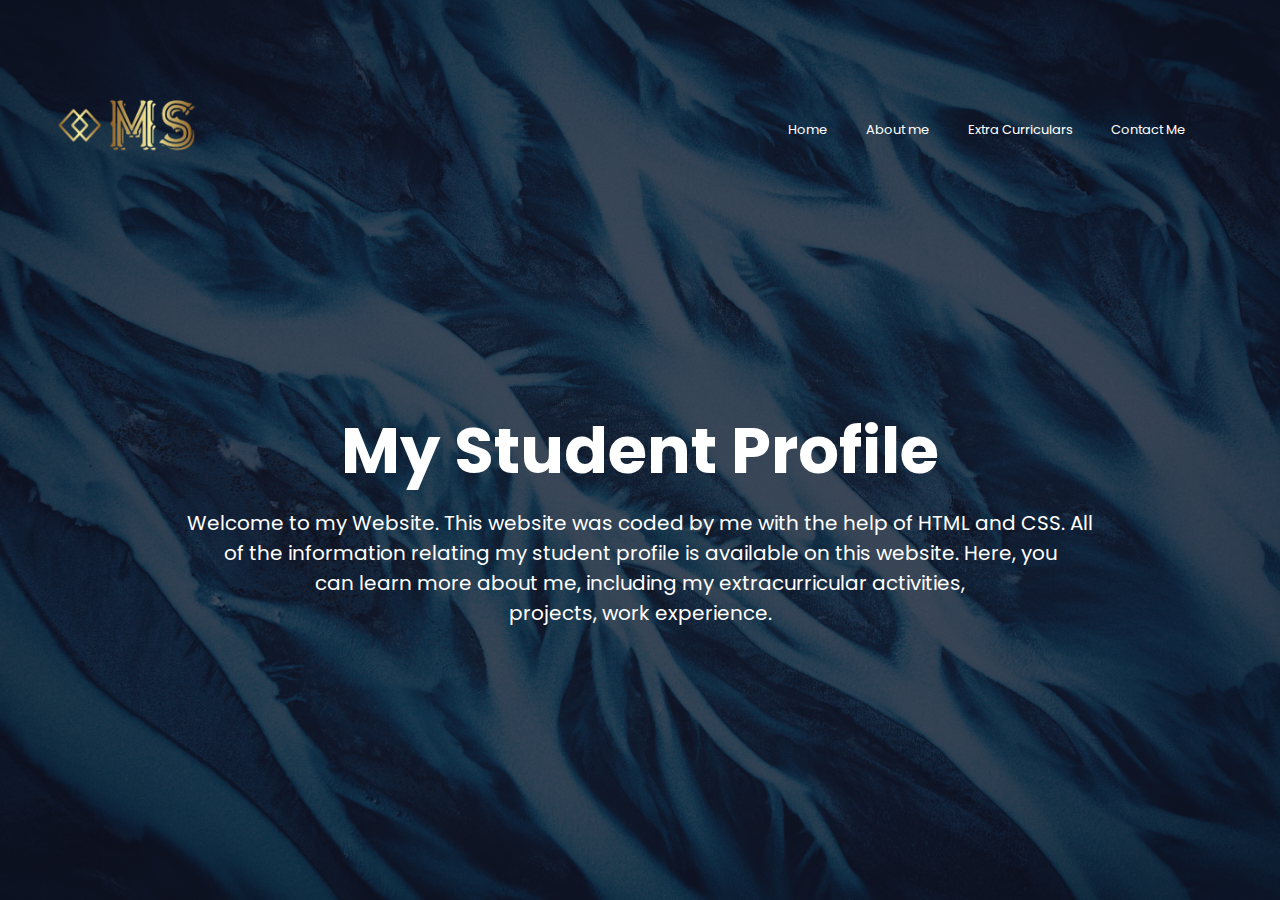
<file: index.html>
<!DOCTYPE html>
<html>

<head>
  <meta name="viewport" content="with=device-width, initial-scale=1.0">
  <title>Student Profile Website</title>
  <link rel="stylesheet" href="home.css">
  <link rel="preconnect" href="https://fonts.googleapis.com">
<link rel="preconnect" href="https://fonts.gstatic.com" crossorigin>
<link href="https://fonts.googleapis.com/css2?family=Poppins:wght@100;200;300;400;500;600;700&display=swap" rel="stylesheet">
</head>


<body>
  <section class="header">
    <nav>
      <a href="index.html"><img src="images/l3.png"></a>
      <div class="nav-link">
        <ul>
          <li><a href="index.html">Home</a></li>
          <li><a href="about.html">About me</a></li>
          <li><a href="extracurriculars.html">Extra Curriculars</a></li>
          <li><a href="contact.html">Contact Me</a></li>
        </ul>

      </div>
    </nav>

  <div class="text">
    <h1>My Student Profile</h1>
    <p>Welcome to my Website. This website was coded by me with the help of HTML and CSS. All<br> of the information relating my student profile
       is available on this website. Here, you <br>can learn more about me, including my
       extracurricular activities,<br> projects, work experience. </p>

  </div>
  </section>




</body>
</html>
</file>
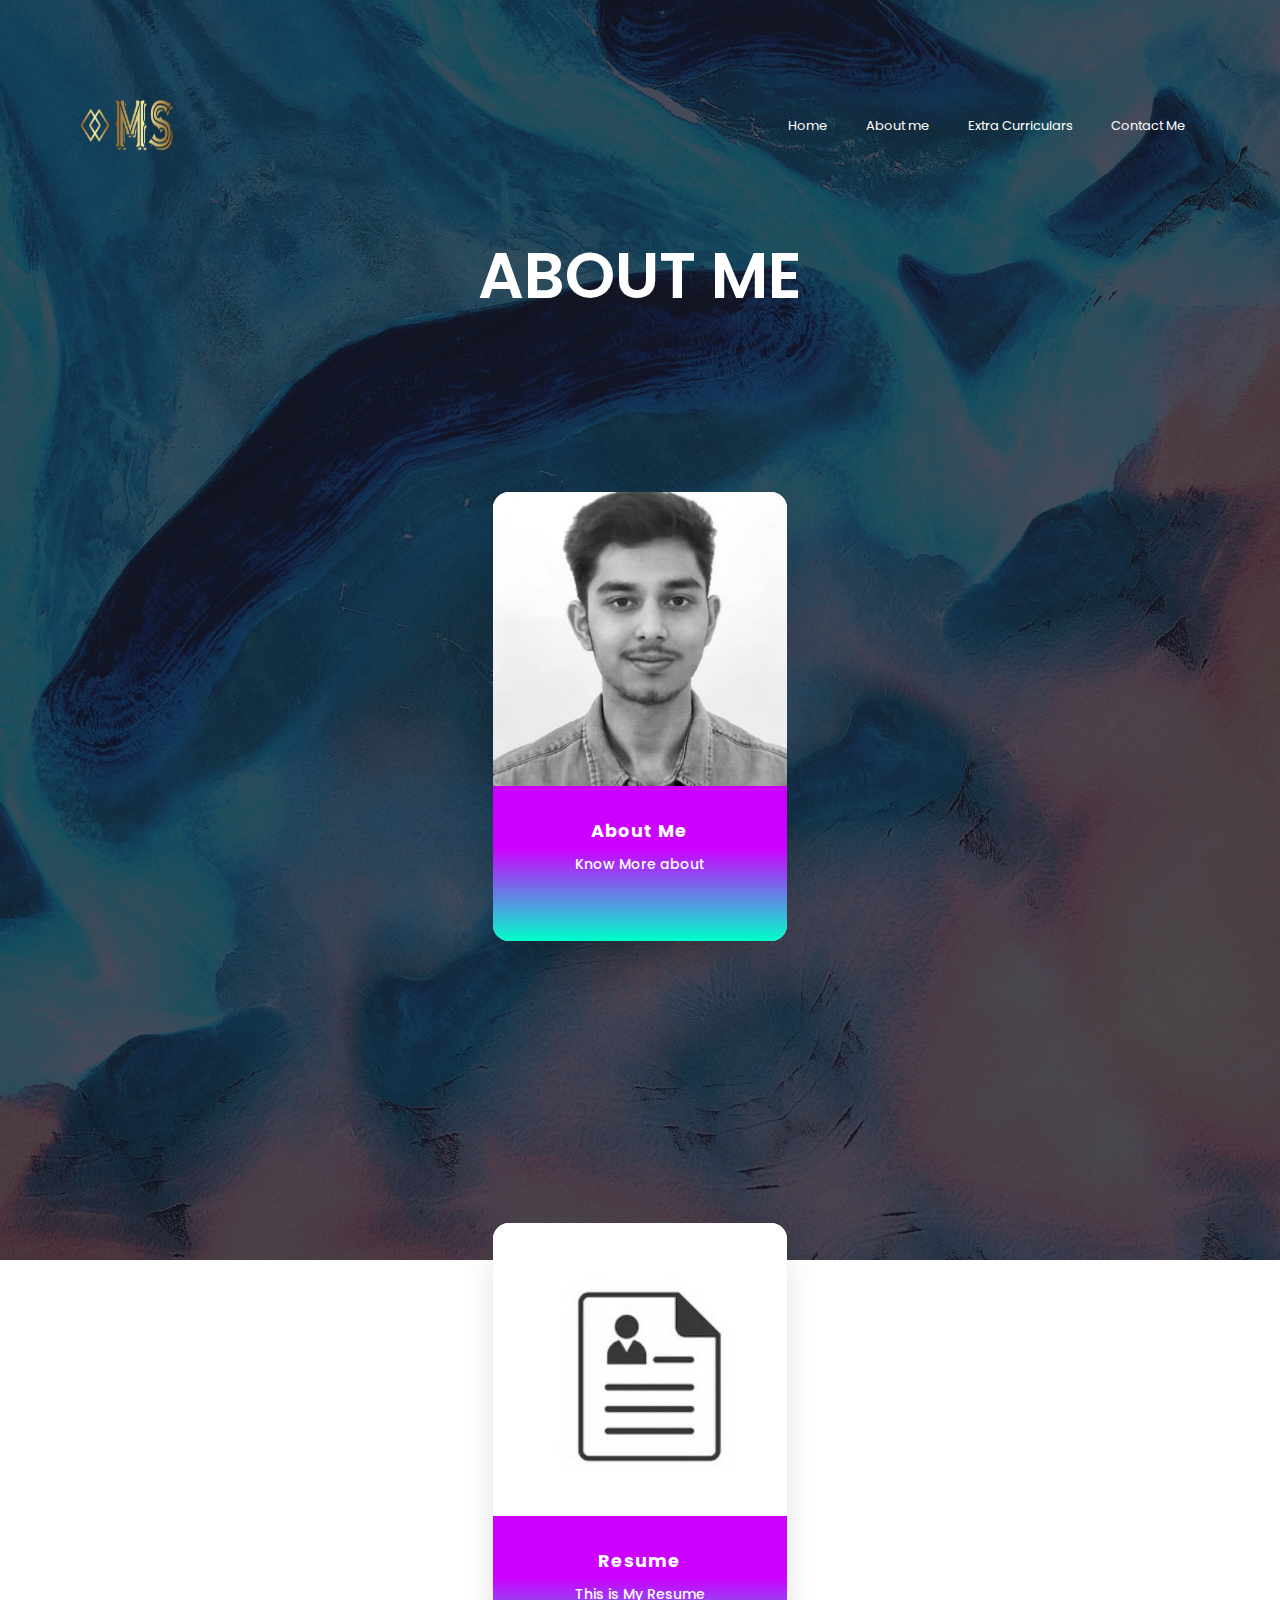
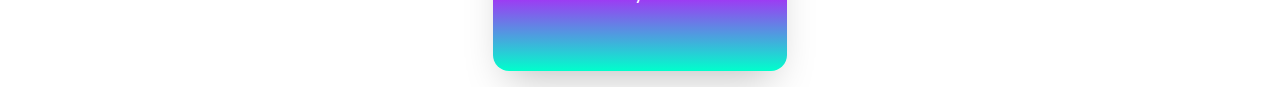
<file: about.html>
<!DOCTYPE html>
<html>

<head>
  <meta name="viewport" content="with=device-width, initial-scale=1.0">
  <title>Student Profile Website</title>
  <link rel="stylesheet" href="about.css">
  <link rel="preconnect" href="https://fonts.googleapis.com">
<link rel="preconnect" href="https://fonts.gstatic.com" crossorigin>
<link href="https://fonts.googleapis.com/css2?family=Poppins:wght@100;200;300;400;500;600;700&display=swap" rel="stylesheet">
</head>


<body>
  <section class="header1">
    <nav>
      <a href="index.html"><img src="images/l3.png"></a>
      <div class="nav-link">
        <ul>
          <li><a href="index.html">Home</a></li>
          <li><a href="about.html">About me</a></li>
          <li><a href="extracurriculars.html">Extra Curriculars</a></li>
          <li><a href="contact.html">Contact Me</a></li>
        </ul>

      </div>
    </nav>
    <div class="p-text">
      <h1>ABOUT ME</h1>
    </div>


<br>

  <div class="main">

    <ul class="cards">


      <li class="cards_item">
        <a href="file:///Users/manav/Desktop/Webpage/aboutme.html">
        <div class="card">
          <a href="aboutme.html" target="_Blank"><div class="card_image" id="img5"><img src="images/aboutme.jpg"></div>
          <div class="card_content">
            <h1 class="card_title">About me</h1>
            <p class="card_text">Know More about </p>

          </div>
          </a>
        </div>

      </li>

      <li class="cards_item">
        <a href="file:///Users/manav/Desktop/Webpage/aboutme.html">
        <div class="card">
          <a href="resume.html" target="_blank"><div class="card_image" id="img5"><img src="images/cv.jpg"></div>
          <div class="card_content">
            <h1 class="card_title">Resume</h1>
            <p class="card_text">This is My Resume</p>

          </div>
          </a>
        </div>
      </li>

  </div>
</section>
<!-------------------------------------------------------------------------------------------------------------------->



</body>
</html>
</file>
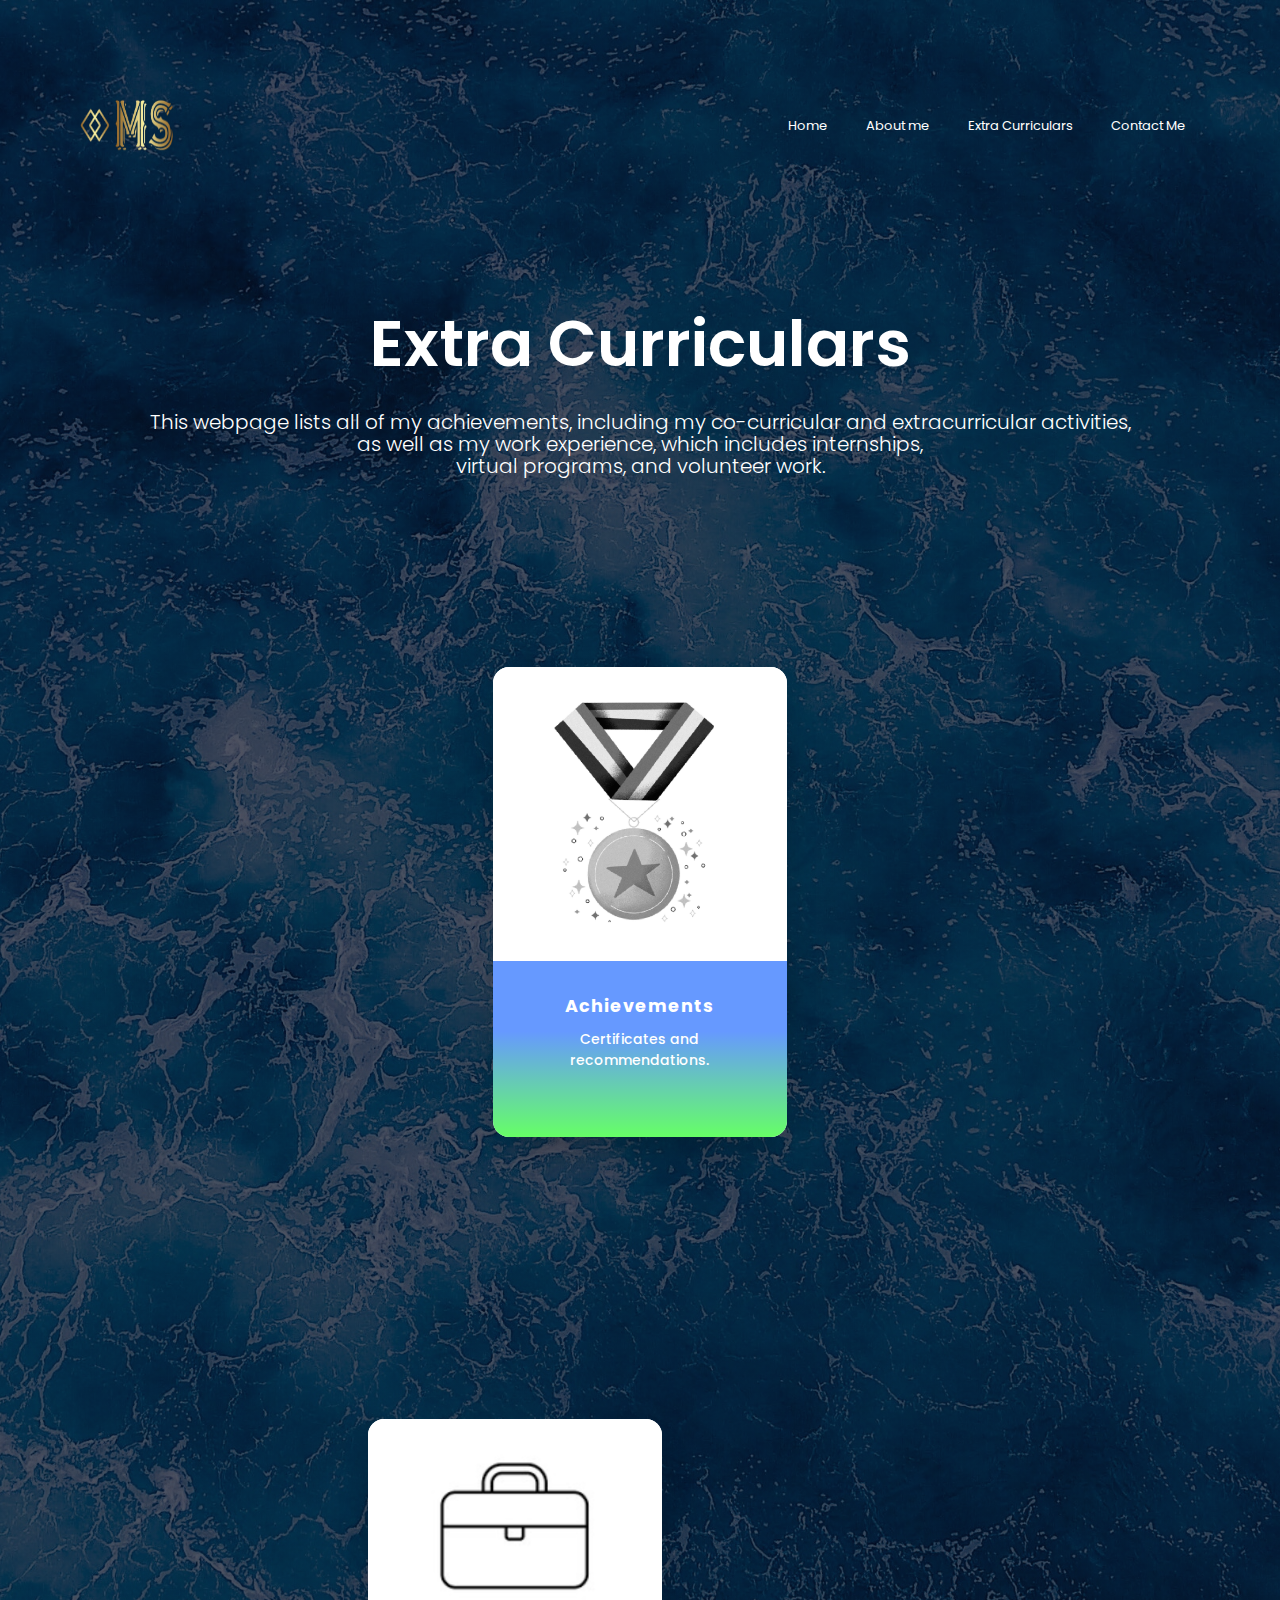
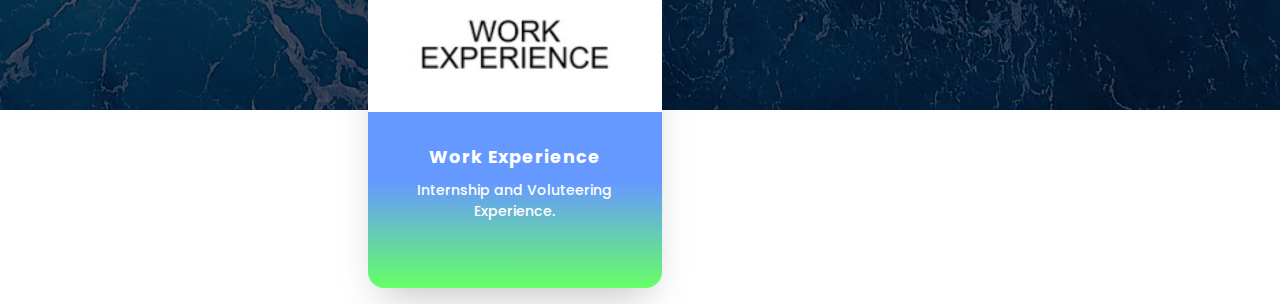
<file: extracurriculars.html>
<!DOCTYPE html>
<html>

<head>
  <meta name="viewport" content="with=device-width, initial-scale=1.0">
  <title>Student Profile Website</title>
  <link rel="stylesheet" href="extra.css">
  <link rel="preconnect" href="https://fonts.googleapis.com">
<link rel="preconnect" href="https://fonts.gstatic.com" crossorigin>
<link href="https://fonts.googleapis.com/css2?family=Poppins:wght@100;200;300;400;500;600;700&display=swap" rel="stylesheet">
</head>


<body>
  <section class="header3">
    <nav>
      <a href="index.html"><img src="images/l3.png"></a>
      <div class="nav-link">
        <ul>
          <li><a href="index.html">Home</a></li>
          <li><a href="about.html">About me</a></li>
          <li><a href="extracurriculars.html">Extra Curriculars</a></li>
          <li><a href="contact.html">Contact Me</a></li>
        </ul>

      </div>
    </nav>
    <div class="p-text">
      <h1>Extra Curriculars</h1>
      <p>This webpage lists all of my achievements, including my co-curricular and extracurricular activities,<br>
         as well as my work experience, which includes internships, <br> virtual programs, and volunteer work. </p>
    </div>


<br>
<br>
<br>
<br>
<br>
<br>
<br>
<br>

  <div class="main">

    <ul class="cards">


      <li class="cards_item1">
        <div class="card1">
          <a href="ach.html" target="_Blank"><div class="card_image1" id="img5"><img src="images/ach.png"></div>
          <div class="card_content1">
            <h1 class="card_title1">Achievements</h1>
            <p class="card_text1">Certificates and recommendations.</p>

          </div>
          </a>
        </div>

      </li>

      <li class="cards_item1">
        <div class="card1">
          <a href="work.html" target="_blank"><div class="card_image1" id="img5"><img src="images/work.png"></div>
          <div class="card_content1">
            <h1 class="card_title1">Work Experience</h1>
            <p class="card_text1">Internship and Voluteering Experience.</p>

          </div>
        </div>
      </li>

  </div>
</section>
<!-------------------------------------------------------------------------------------------------------------------->



</body>
</html>
</file>
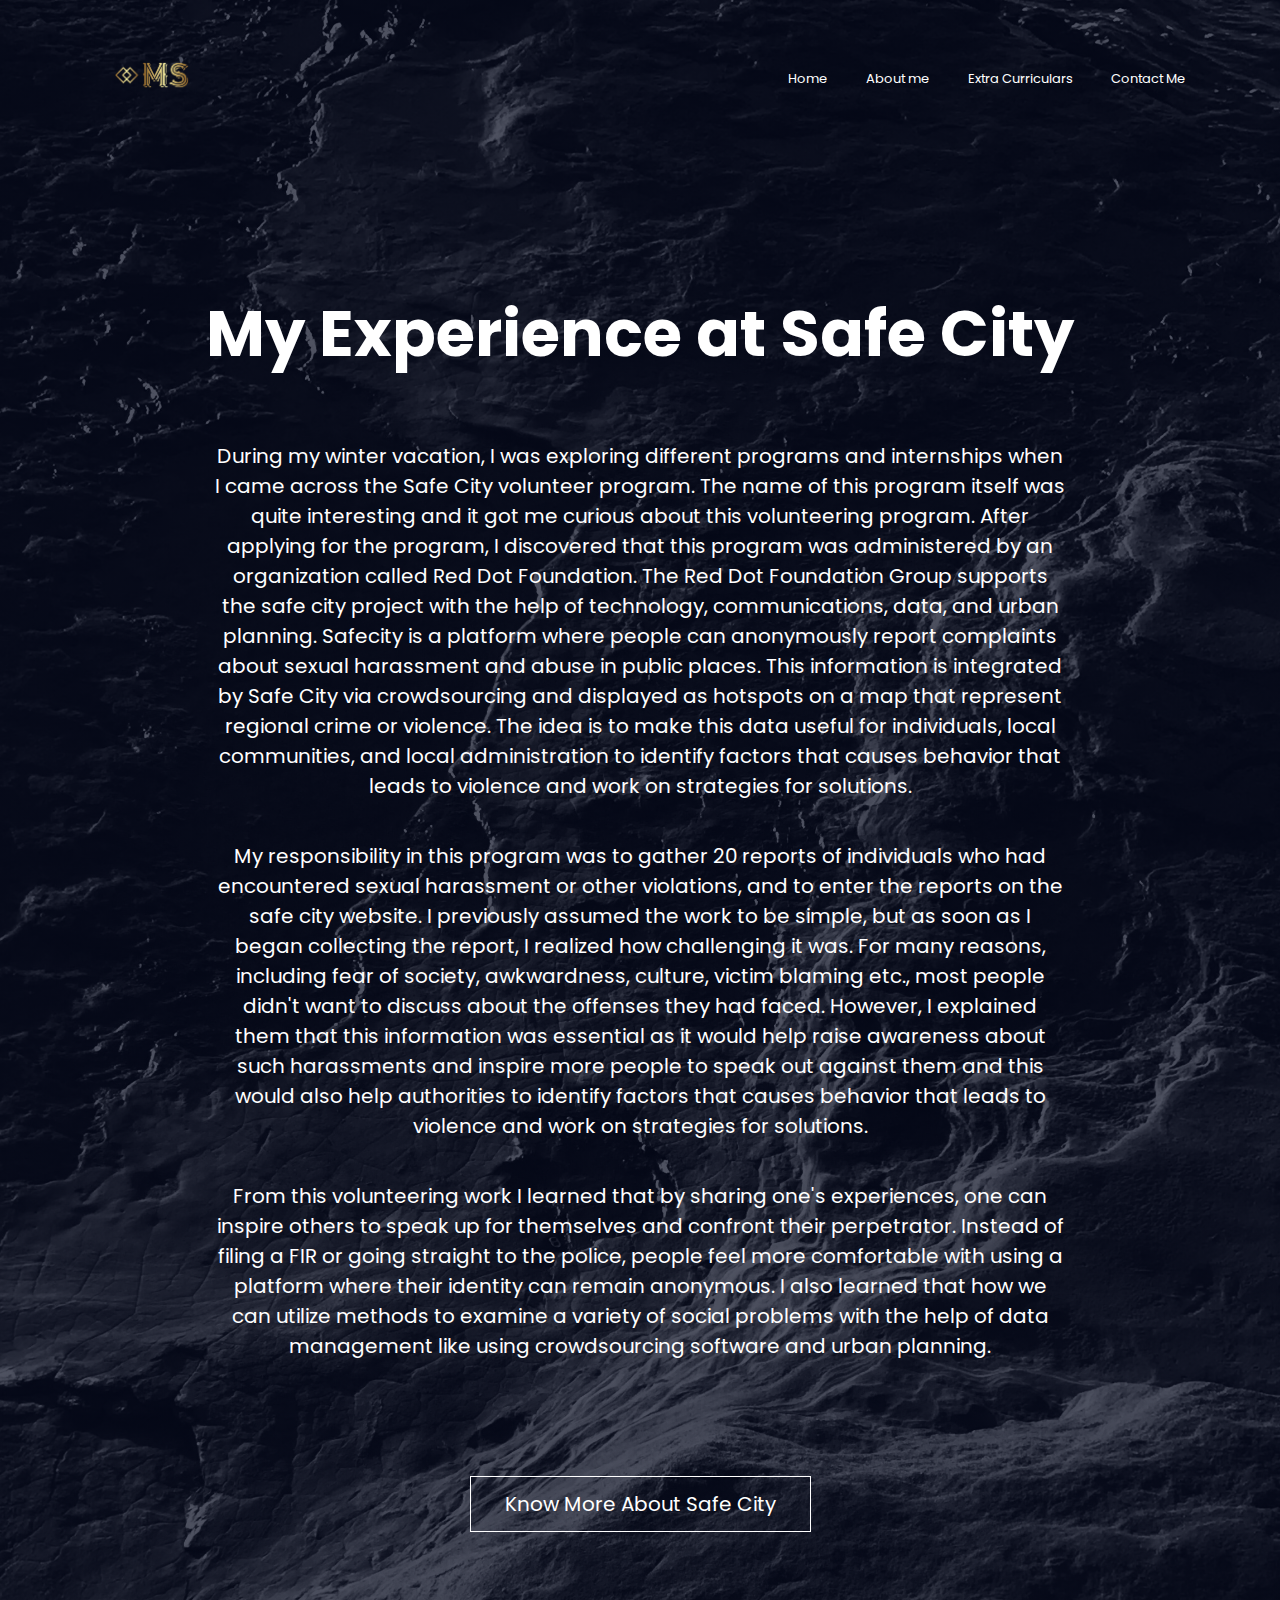
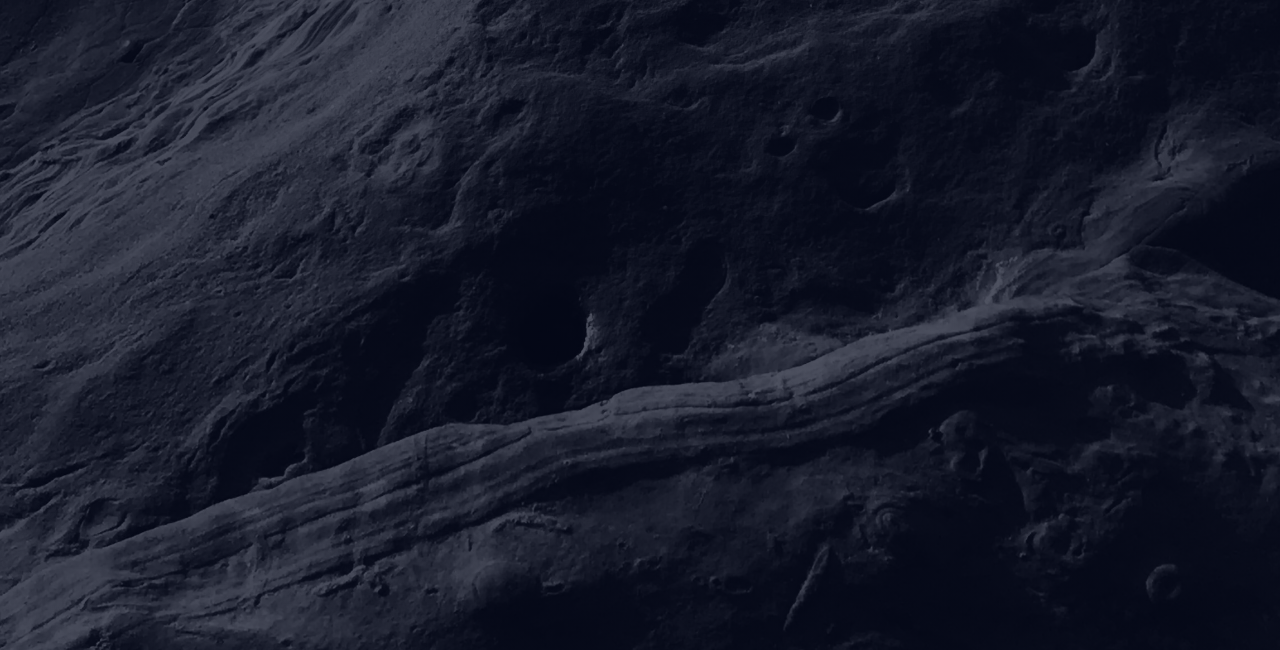
<file: s.html>
<!DOCTYPE html>
<html>

<head>
  <meta name="viewport" content="with=device-width, initial-scale=1.0">
  <title>Student Profile Website</title>
  <link rel="stylesheet" href="s.css">
  <link rel="preconnect" href="https://fonts.googleapis.com">
<link rel="preconnect" href="https://fonts.gstatic.com" crossorigin>
<link href="https://fonts.googleapis.com/css2?family=Poppins:wght@100;200;300;400;500;600;700&display=swap" rel="stylesheet">
</head>


<body>
  <section class="header_s">
    <nav>
      <a href="index.html"><img src="images/l3.png"></a>
      <div class="nav-link">
        <ul>
          <li><a href="index.html">Home</a></li>
          <li><a href="about.html">About me</a></li>
          <li><a href="extracurriculars.html">Extra Curriculars</a></li>
          <li><a href="contact.html">Contact Me</a></li>
        </ul>

      </div>
    </nav>

  <div class="z-text">
    <h1>My Experience at Safe City</h1>
    <br>
    <br>
    <p>During my winter vacation, I was exploring different programs and internships when I came across the Safe City volunteer program.
       The name of this program itself was quite interesting and it got me curious about this volunteering program. After applying for the program,
       I discovered that this program was administered by an organization called Red Dot Foundation. The Red Dot Foundation Group supports the safe
       city project with the help of technology, communications, data, and urban  planning. Safecity is a platform where people can anonymously report
       complaints about sexual harassment and abuse in public places. This information is integrated by Safe City via crowdsourcing and displayed as
       hotspots on a map that represent regional crime or violence. The idea is to make this data useful for individuals, local communities, and local
       administration to identify factors that causes behavior that leads to violence and work on strategies for solutions.

       <p>My responsibility in this
       program was to gather 20 reports of individuals who had encountered sexual harassment or other violations, and to enter the reports on the safe city website.
       I previously assumed the work to be simple, but as soon as I began collecting the report, I realized how challenging it was. For many reasons, including fear
       of society, awkwardness, culture, victim blaming etc., most people didn't want to discuss about the offenses they had faced. However, I explained them that
       this information was essential as it would help raise awareness about such harassments and inspire more people to speak out against them and this would also help
       authorities to identify factors that causes behavior that leads to violence and work on strategies for solutions. </p>

       <p>From this volunteering work I learned that by sharing
       one's experiences, one can inspire others to speak up for themselves and confront their perpetrator. Instead of filing a FIR or going straight to the
       police, people feel more comfortable with using a platform where their identity can remain anonymous. I also learned that how we can utilize methods to examine a variety
       of social problems with the help of data management like using crowdsourcing software and urban planning.</p>
</p>
    <br>
    <br>
    <br>
    <a href="https://reddotfoundation.org/" target="_blank" class="b_s">Know More About Safe City</a>

  </div>

  </section>




</body>
</html>
</file>
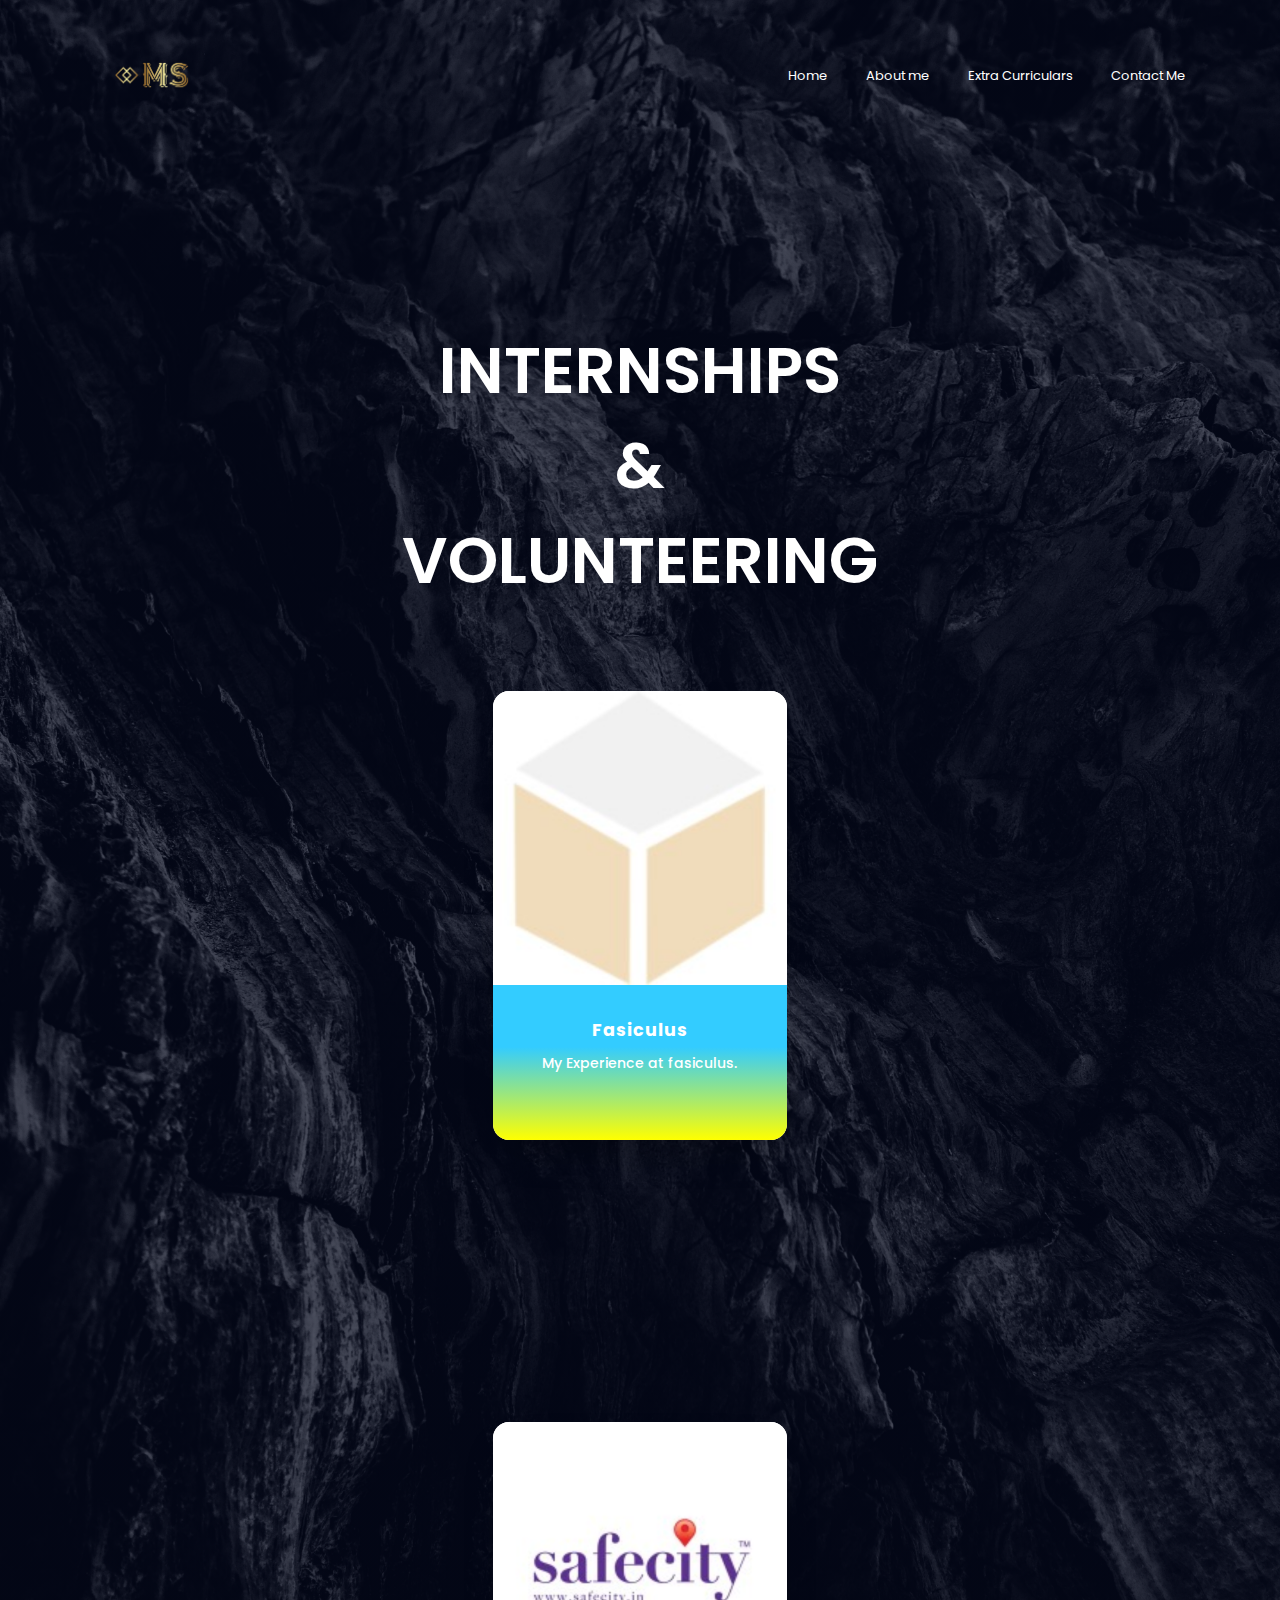
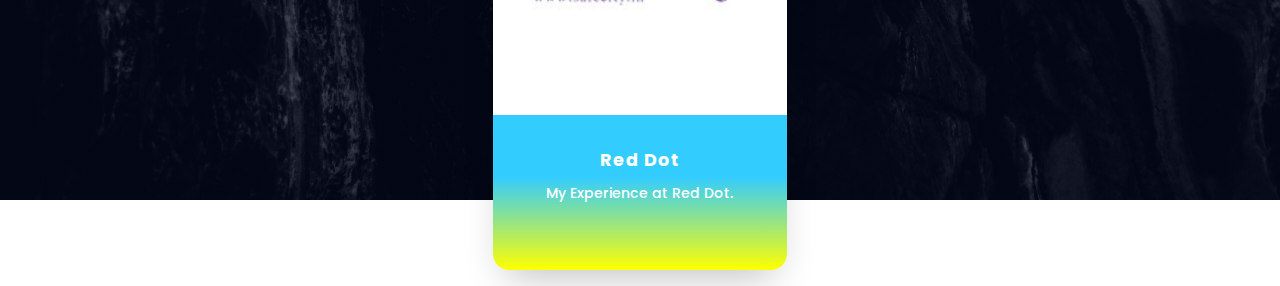
<file: work.html>
<!DOCTYPE html>
<html>

<head>
  <meta name="viewport" content="with=device-width, initial-scale=1.0">
  <title>Student Profile Website</title>
  <link rel="stylesheet" href="work.css">
  <link rel="preconnect" href="https://fonts.googleapis.com">
<link rel="preconnect" href="https://fonts.gstatic.com" crossorigin>
<link href="https://fonts.googleapis.com/css2?family=Poppins:wght@100;200;300;400;500;600;700&display=swap" rel="stylesheet">
</head>


<body>
  <section class="header6">
    <nav>
      <a href="index.html"><img src="images/l3.png"></a>
      <div class="nav-link">
        <ul>
          <li><a href="index.html">Home</a></li>
          <li><a href="about.html">About me</a></li>
          <li><a href="extracurriculars.html">Extra Curriculars</a></li>
          <li><a href="contact.html">Contact Me</a></li>
        </ul>

      </div>
    </nav>
    <a href="aboutme.html" target="_Blank">
    <div class="p-text">
      <h1>INTERNSHIPS<br>&<br> VOLUNTEERING</h1>
    </div>
  </a>


<br>
<br>
<br>
<br>
<br>
<br>
<br>
<br>
<br>
<br>
<br>
<br>
<br>


  <div class="main">

    <ul class="cards">


      <li class="cards_item2">
        <a href="file:///Users/manav/Desktop/Webpage/aboutme.html">
        <div class="card2">
          <a href="f.html" target="_Blank"><div class="card_image"><img src="images/f.png"></div>
          <div class="card_content2">
            <h1 class="card_title2">Fasiculus</h1>
            <p class="card_text2">My Experience at fasiculus.</p>

          </div>
          </a>
        </div>

      </li>

      <li class="cards_item2">
        <a href="file:///Users/manav/Desktop/Webpage/aboutme.html">
        <div class="card2">
          <a href="s.html" target="_blank"><div class="card_image"><img src="images/safe.png"></div>
          <div class="card_content2">
            <h1 class="card_title2">Red Dot</h1>
            <p class="card_text2">My Experience at Red Dot.</p>

          </div>
          </a>
        </div>
      </li>

  </div>
  <!--
  <div class="main">

    <ul class="cards">


      <li class="cards_item2">
        <a href="file:///Users/manav/Desktop/Webpage/aboutme.html">
        <div class="card2">
          <a href="d.html" target="_Blank"><div class="card_image"><img src="images/d.png"></div>
          <div class="card_content2">
            <h1 class="card_title2">Fasiculus</h1>
            <p class="card_text2">(descricption).</p>

          </div>
          </a>
        </div>

      </li>

      <li class="cards_item2">
        <a href="file:///Users/manav/Desktop/Webpage/aboutme.html">
        <div class="card2">
          <a href="m.html" target="_blank"><div class="card_image"><img src="images/s.png"></div>
          <div class="card_content2">
            <h1 class="card_title2">Red Dot</h1>
            <p class="card_text2">(descricption).</p>

          </div>
          </a>
        </div>
      </li>

  </div>
  -->
</section>
<!-------------------------------------------------------------------------------------------------------------------->



</body>
</html>
</file>
<file: home.css>
*{
  margin:0;
  padding:0;
  font-family: 'Poppins', sans-serif;
}

.header{
  min-height: 100vh;
  width: 100%;
  background-image:linear-gradient(rgba(4, 9, 30, 0.7),rgba(4,9,30,0.7)),url(images/i5.jpg);
  background-position: center;
  background-size: cover;
  position: relative;
}

nav{
  display: flex;
  padding: 2% 6%;
  justify-content: space-between;
  align-items: center;
}

nav img{
  width:280px;
  height: 200px;
  margin-left: -90px;
}

.nav-link{
  flex: 1;
  text-align: right;
}

.nav-link ul li{
  list-style: none;
  display: inline-block;
  padding: 8px 17px;
  position: relative;
}

.nav-link ul li a{
  color: white;
  text-decoration: none;
  font-size: 13px

}



.nav-link ul li::after{
  content: '';
  width: 0%;
  height: 2px;
  background: #f44336;
  display: block;
  margin: auto;
  transition: 0.5s;
}

.nav-link ul li:hover::after{
  width: 100%
}
li:hover{
  z-index:9;
  transform:scale(1.6);
  transition:transform ease: 0.6s;
}

.text{
  width: 90%;
  position:absolute;
  top: 30%;
  left:50%;
  text-align: center;
  color: white;
  transform: translate(-50%,50%);
}

.text h1{
  font-size: 64px;
}

.text p{
  font-size: 20px;
  margin: 10px 0 40px;
  color: white;
}
</file>
<file: about.css>
*{
  margin:0;
  padding:0;
  font-family: 'Poppins', sans-serif;
}
nav{
  display: flex;
  padding: 2% 6%;
  justify-content: space-between;
  align-items: center;
}

nav img{
  width:280px;
  height: 200px;
  margin-left: -90px;
}

.nav-link{
  flex: 1;
  text-align: right;
}

.nav-link ul li{
  list-style: none;
  display: inline-block;
  padding: 8px 17px;
  position: relative;
}

#img5{
  filter:grayscale(100%);
}
#img5:hover{
  filter:none;
}

.nav-link ul li a{
  color: white;
  text-decoration: none;
  font-size: 13px

}
.nav-link ul li::after{
  content: '';
  width: 0%;
  height: 2px;
  background: #f44336;
  display: block;
  margin: auto;
  transition: 0.5s;
}

.nav-link ul li:hover::after{
  width: 100%
}


.header1{
  height: 140vh;
  width: 100%;
  background-image: linear-gradient(rgba(4,9,30,0.7),rgba(4,9,30,0.7)),url(images/i7.jpg);
  background-position: center;
  background-size: cover;
  text-align: center;
  color: white;
}

a{
  text-decoration:none;
}


.aboutme{
  width: 80%;
  margin: auto;
  text-align: center;
  padding-top: 100px;
}

h1{
  font-size: 36px;
  font-weight: 600;

}

p{
  color: black;
  font-size: 14px;
  font-weight: 300;
  line-height: 22px;
  padding: 10px;

}

.main{
  max-width: 1000px;
  margin: 200px;
  align-content: center;
}



img {
  height: auto;
  max-width: 100%;
  vertical-align: middle;
}



.cards {
  display: flex;
  flex-wrap: wrap;
  list-style: none;
  margin: 0;
  padding: 0;
  justify-content: center;
  align-items: center;
  grid-gap:250px;
}

.cards_item {
  display: flex;
  padding: 1rem;
}

@media (min-width: 40rem) {
  .cards_item {
    width: 50%;
  }
}

@media (min-width: 56rem) {
  .cards_item {
    width: 33.3333%;
  }
}

.card {
  background-color: white;
  border-radius: 1rem;
  box-shadow: 0 20px 40px -14px rgba(0, 0, 0, 0.25);
  width: 100%;
  display: flex;
  justify-content: space-between;
  flex-direction: column;
  overflow: hidden;
}

.card_content {
  padding: 2rem;
  background: linear-gradient(to bottom, #cc00ff 40%, #00ffcc 100%);
}

.card_title {
  color: white;
  font-size: 1.1rem;
  font-weight: 700;
  letter-spacing: 1px;
  text-transform: capitalize;
  margin: 0px;
}

.card_text {
  color: white;
  font-size: 0.875rem;
  line-height: 1.5;
  margin-bottom: 1.5rem;
  font-weight: 500;
  text-decoration: none;
}
.made_by{
  font-weight: 400;
  font-size: 13px;
  margin-top: 35px;
  text-align: center;
}

.card:hover{
  z-index:9;
  transform:scale(1.15);
  transition:transform ease 0.5s;
}

.p-text{
  width: 90%;
  position:absolute;
  top: 20%;
  left:50%;
  text-align: center;
  color: white;
  transform: translate(-50%,50%);
}

.p-text h1{
  font-size: 64px;
  color: white;
}

.p-text p{
  font-size: 20px;
  margin: 10px 0 40px;
  color: white;
}
</file>
<file: extra.css>
*{
  margin:0;
  padding:0;
  font-family: 'Poppins', sans-serif;
}
nav{
  display: flex;
  padding: 2% 6%;
  justify-content: space-between;
  align-items: center;
}

nav img{
  width:280px;
  height: 200px;
  margin-left: -90px;
}

.nav-link{
  flex: 1;
  text-align: right;
}

.nav-link ul li{
  list-style: none;
  display: inline-block;
  padding: 8px 17px;
  position: relative;
}

.nav-link ul li a{
  color: white;
  text-decoration: none;
  font-size: 13px

}
.nav-link ul li::after{
  content: '';
  width: 0%;
  height: 2px;
  background: #f44336;
  display: block;
  margin: auto;
  transition: 0.5s;
}

#img5{
  filter:grayscale(100%);
}
#img5:hover{
  filter:none;
}

a{
  text-decoration:none;
}

.nav-link ul li:hover::after{
  width: 100%
}

.header3{
  height: 190vh;
  width: 100%;
  background-image: linear-gradient(rgba(4,9,30,0.7),rgba(4,9,30,0.7)),url(images/i8.jpg);
  background-position: center;
  background-size: cover;
  text-align: center;
  color: white;
}



h1{
  font-size: 36px;
  font-weight: 600;

}

p{
  color: black;
  font-size: 14px;
  font-weight: 300;
  line-height: 22px;
  padding: 10px;

}

.main{
  max-width: 1000px;
  margin: 200px;
  align-content: center;
}



img {
  height: auto;
  max-width: 100%;
  vertical-align: middle;
}



.cards {
  display: flex;
  flex-wrap: wrap;
  list-style: none;
  margin: 0;
  padding: 0;
  justify-content: center;
  align-items: center;
  grid-gap:250px;
}

.cards_item1 {
  display: flex;
  padding: 1rem;
}

@media (min-width: 40rem) {
  .cards_item1 {
    width: 50%;
  }
}

@media (min-width: 56rem) {
  .cards_item1 {
    width: 33.3333%;
  }
}

.card1 {
  background-color: white;
  border-radius: 1rem;
  box-shadow: 0 20px 40px -14px rgba(0, 0, 0, 0.25);
  width: 100%;
  display: flex;
  justify-content: space-between;
  flex-direction: column;
  overflow: hidden;
}

.card_content1 {
  padding: 2rem;
  background: linear-gradient(to bottom, #6699ff 40%, #66ff66 100%);
}

.card_title1 {
  color: white;
  font-size: 1.1rem;
  font-weight: 700;
  letter-spacing: 1px;
  text-transform: capitalize;
  margin: 0px;
}

.card_text1 {
  color: white;
  font-size: 0.875rem;
  line-height: 1.5;
  margin-bottom: 1.5rem;
  font-weight: 500;
  text-decoration: none;
}
.made_by{
  font-weight: 400;
  font-size: 13px;
  margin-top: 35px;
  text-align: center;
}



.p-text{
  width: 90%;
  position:absolute;
  top: 20%;
  left:50%;
  text-align: center;
  color: white;
  transform: translate(-50%,50%);
}

.p-text h1{
  font-size: 64px;
  color: white;
}

.p-text p{
  font-size: 20px;
  margin: 10px 0 40px;
  color: white;
}

.card1:hover{
  z-index:9;
  transform:scale(1.2);
  transition:transform ease 0.5s;
}
</file>
<file: s.css>
*{
  margin:0;
  padding:0;
  font-family: 'Poppins', sans-serif;
}

.header_s{
  min-height: 250vh;
  width: 100%;
  background-image:linear-gradient(rgba(4, 9, 30, 0.7),rgba(4,9,30,0.7)),url(images/i24.jpg);
  background-position: center;
  background-size: cover;
  position: relative;
}

nav{
  display: flex;
  padding: 2% 6%;
  justify-content: space-between;
  align-items: center;
}

nav img{
  width:150px;
}

.nav-link{
  flex: 1;
  text-align: right;
}

.nav-link ul li{
  list-style: none;
  display: inline-block;
  padding: 8px 17px;
  position: relative;
}

.nav-link ul li a{
  color: white;
  text-decoration: none;
  font-size: 13px

}

.nav-link ul li::after{
  content: '';
  width: 0%;
  height: 2px;
  background: #f44336;
  display: block;
  margin: auto;
  transition: 0.5s;
}

.nav-link ul li:hover::after{
  width: 100%
}
li:hover{
  z-index:9;
  transform:scale(1.6);
  transition:transform ease: 0.6s;
}

.z-text{
  width: 90%;
  position:absolute;
  top: -15%;
  left:50%;
  text-align: center;
  color: white;
  transform: translate(-50%,50%);
}

.z-text h1{
  font-size: 64px;
}

.z-text p{
  font-size: 20px;
  margin: 10px 0 40px;
  color: white;
  margin-left: 150px;
  margin-right: 150px;
}

.b_s{
  text-decoration: none;
  display: inline-block;
  color: white;
  border: 1px solid white;
  font-size: 20px;
  background: transparent;
  position: relative;
  cursor: pointer;
  padding: 12px 34px;
}

.b_s:hover{
  border: 3px solid pink;
  background: red;
  transition: 0.5s;
}
</file>
<file: work.css>
*{
  margin:0;
  padding:0;
  font-family: 'Poppins', sans-serif;
}
nav{
  display: flex;
  padding: 2% 6%;
  justify-content: space-between;
  align-items: center;
}

nav img{
  width:150px;
}

.nav-link{
  flex: 1;
  text-align: right;
}

.nav-link ul li{
  list-style: none;
  display: inline-block;
  padding: 8px 17px;
  position: relative;
}

.nav-link ul li a{
  color: white;
  text-decoration: none;
  font-size: 13px

}
.nav-link ul li::after{
  content: '';
  width: 0%;
  height: 2px;
  background: #f44336;
  display: block;
  margin: auto;
  transition: 0.5s;
}

.nav-link ul li:hover::after{
  width: 100%
}


.header6{
  height: 200vh;
  width: 100%;
  background-image: linear-gradient(rgba(4,9,30,0.7),rgba(4,9,30,0.7)),url(images/i22.jpg);
  background-position: center;
  background-size: cover;
  text-align: center;
  color: white;
}

a{
  text-decoration:none;
}


.aboutme{
  width: 80%;
  margin: auto;
  text-align: center;
  padding-top: 100px;
}

h1{
  font-size: 36px;
  font-weight: 600;

}

p{
  color: black;
  font-size: 14px;
  font-weight: 300;
  line-height: 22px;
  padding: 10px;

}

.main{
  max-width: 1000px;
  margin: 200px;
  align-content: center;
}



img {
  height: auto;
  max-width: 100%;
  vertical-align: middle;
}



.cards {
  display: flex;
  flex-wrap: wrap;
  list-style: none;
  margin: 0;
  padding: 0;
  justify-content: center;
  align-items: center;
  grid-gap:250px;
}

.cards_item2 {
  display: flex;
  padding: 1rem;
}

@media (min-width: 40rem) {
  .cards_item2 {
    width: 50%;
  }
}

@media (min-width: 56rem) {
  .cards_item2 {
    width: 33.3333%;
  }
}

.card2 {
  background-color: white;
  border-radius: 1rem;
  box-shadow: 0 20px 40px -14px rgba(0, 0, 0, 0.25);
  width: 100%;
  display: flex;
  justify-content: space-between;
  flex-direction: column;
  overflow: hidden;
}

.card_content2 {
  padding: 2rem;
  background: linear-gradient(to bottom,  #33ccff 40%, #ffff00 100%);
}

.card_title2 {
  color: white;
  font-size: 1.1rem;
  font-weight: 700;
  letter-spacing: 1px;
  text-transform: capitalize;
  margin: 0px;
}

.card_text2 {
  color: white;
  font-size: 0.875rem;
  line-height: 1.5;
  margin-bottom: 1.5rem;
  font-weight: 500;
}
.made_by{
  font-weight: 400;
  font-size: 13px;
  margin-top: 35px;
  text-align: center;
}

.card:hover{
  z-index:9;
  transform:scale(1.15);
  transition:transform ease 0.5s;
}

.p-text{
  width: 90%;
  position:absolute;
  top: 20%;
  left:50%;
  text-align: center;
  color: white;
  transform: translate(-50%,50%);
}

.p-text h1{
  font-size: 64px;
  color: white;
}

.p-text p{
  font-size: 20px;
  margin: 10px 0 40px;
  color: white;
}

.card2:hover{
  z-index:9;
  transform:scale(1.2);
  transition:transform ease 0.5s;
}
</file>
